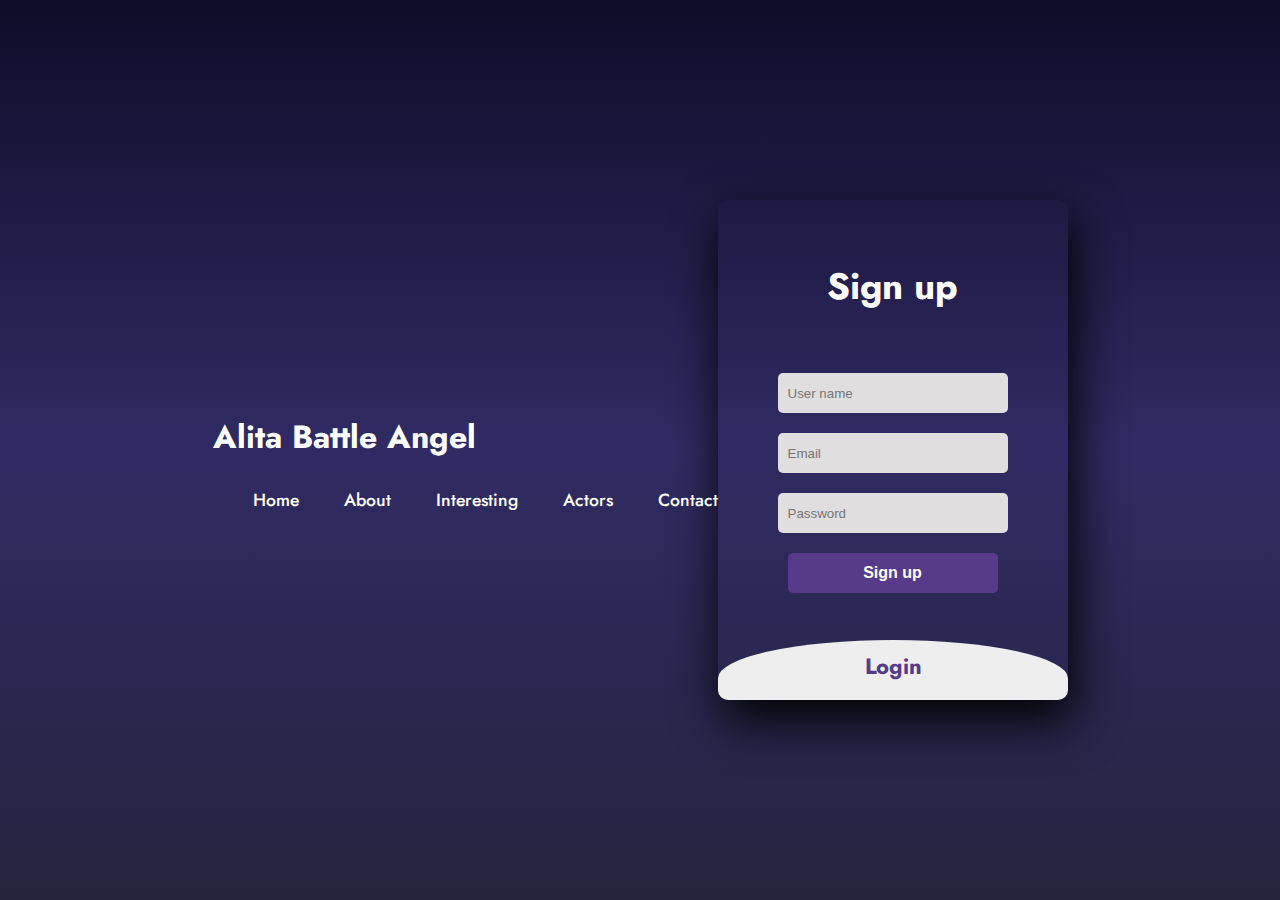
<file: login.html>
<!DOCTYPE html>
<html>
<head>
	<title>Login</title>
	<link rel="stylesheet" type="text/css" href="login.css">
<link href="https://fonts.googleapis.com/css2?family=Jost:wght@500&display=swap" rel="stylesheet">
</head>
<body>
    <header>
		<h2 class="logo">Alita Battle Angel</h2> 
		<nav class="navigation">
			<a href="http://127.0.0.1:5500/index.html">Home</a>
			<a href="http://127.0.0.1:5500/main.html">About</a>
			<a href="http://127.0.0.1:5500/index3.html">Interesting</a>
			<a href="http://127.0.0.1:5500/actors.html?">Actors</a>
			<a href="http://127.0.0.1:5500/actors.html?#contact">Contact</a>
		</nav>	
	</header>  	
    <div class="main"> 
		<input type="checkbox" id="chk" aria-hidden="true">
			<div class="signup">
				<form>
					<label for="chk" aria-hidden="true">Sign up</label>
					<input type="text" name="txt" placeholder="User name" required="">
					<input type="email" name="email" placeholder="Email" required="">
					<input type="password" name="pswd" placeholder="Password" required="">
					<button>Sign up</button>
				</form>
			</div>

			<div class="login">
				<form>
					<label for="chk" aria-hidden="true">Login</label>
					<input type="email" name="email" placeholder="Email" required="">
					<input type="password" name="pswd" placeholder="Password" required="">
					<button>Login</button>
				</form>
			</div>
	</div>
</body>
</html>
</file>
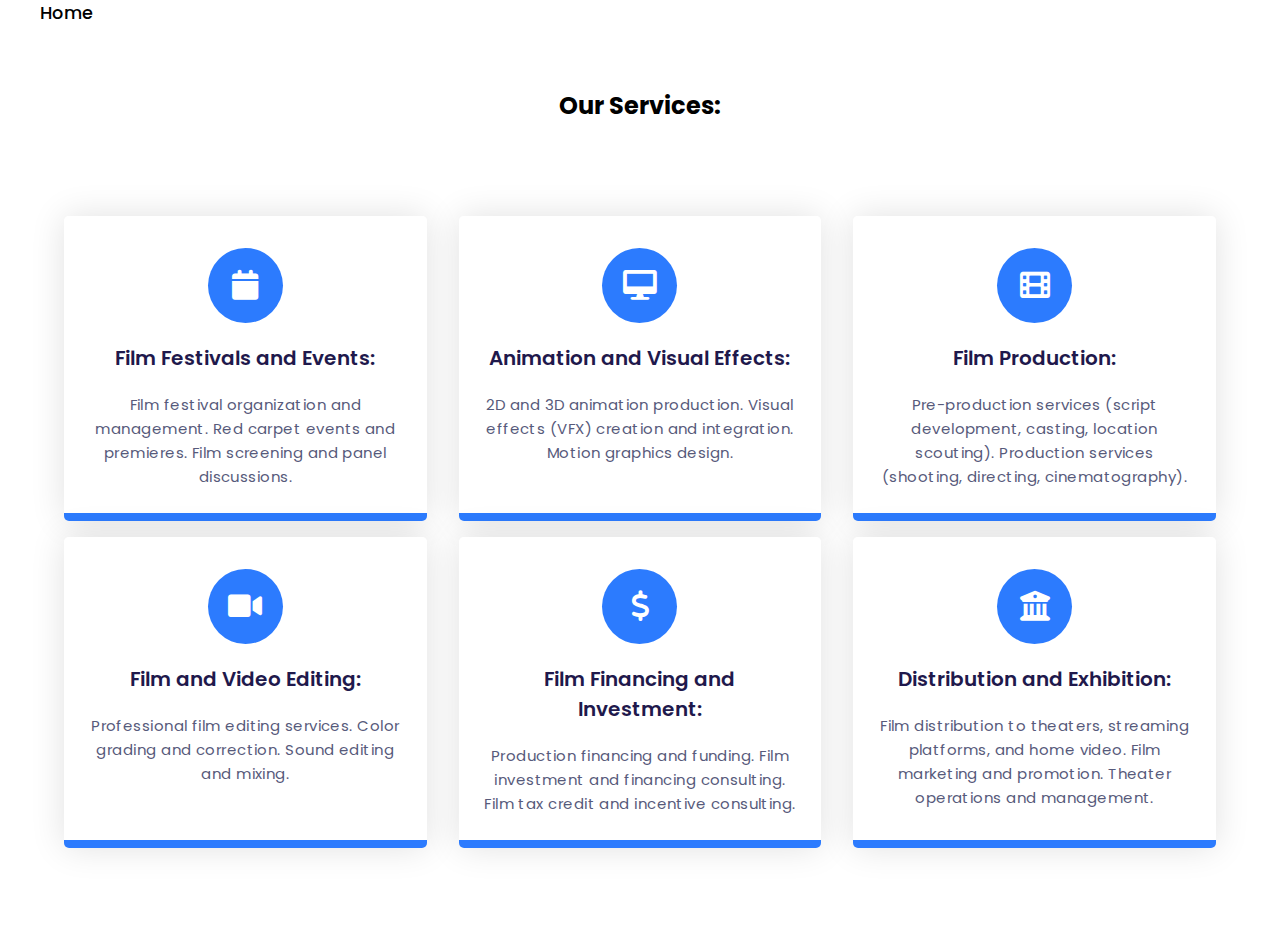
<file: service.html>
<!DOCTYPE html>
<html lang="en">
  <head>
    <meta name="viewport" content="width=device-width, initial-scale=1.0" />
    <title>Services</title>
    <!-- Font Awesome CDN-->
    <link
      rel="stylesheet"
      href="https://cdnjs.cloudflare.com/ajax/libs/font-awesome/6.0.0-beta3/css/all.min.css"
    />
    <!-- Google Font -->
    <link
      href="https://fonts.googleapis.com/css2?family=Poppins:wght@400;500;600&display=swap"
      rel="stylesheet"
    />
    <!-- Stylesheet -->
    <link rel="stylesheet" href="service.css" />
  </head>
  <body>
    <header>
        <nav class="navigation">
            <a href="http://127.0.0.1:5500/index.html">Home</a>
        </nav>
    </header>
    <section>
      <div class="row">
        <h2 class="section-heading">Our Services:</h2>
      </div>
      <div class="row">
        <div class="column">
          <div class="card">
            <div class="icon-wrapper">
              <i class="fa fa-calendar"></i>
            </div>
            <h3>Film Festivals and Events:</h3>
            <p>
                Film festival organization and management.
                Red carpet events and premieres.
                Film screening and panel discussions.
            </p>
          </div>
        </div>
        <div class="column">
          <div class="card">
            <div class="icon-wrapper">
              <i class="fa fa-desktop"></i>
            </div>
            <h3>Animation and Visual Effects:</h3>
            <p>
                2D and 3D animation production.
                Visual effects (VFX) creation and integration.
                Motion graphics design.
            </p>
          </div>
        </div>
        <div class="column">
          <div class="card">
            <div class="icon-wrapper">
              <i class="fa fa-film"></i>
            </div>
            <h3>Film Production:</h3>
            <p>
                Pre-production services (script development, casting, location scouting).
                Production services (shooting, directing, cinematography).
            </p>
          </div>
        </div>
        <div class="column">
          <div class="card">
            <div class="icon-wrapper">
              <i class="fa fa-video-camera"></i>
            </div>
            <h3>Film and Video Editing:</h3>
            <p>
                Professional film editing services.
                Color grading and correction.
                Sound editing and mixing.
            </p>
          </div>
        </div>
        <div class="column">
          <div class="card">
            <div class="icon-wrapper">
              <i class="fa fa-usd"></i>
            </div>
            <h3>Film Financing and Investment:</h3>
            <p>
                Production financing and funding.
                Film investment and financing consulting.
                Film tax credit and incentive consulting.
            </p>
          </div>
        </div>
        <div class="column">
          <div class="card">
            <div class="icon-wrapper">
                <i class="fa fa-university"></i>
            </div>
            <h3>Distribution and Exhibition:</h3>
            <p>
                Film distribution to theaters, streaming platforms, and home video.
                Film marketing and promotion.
                Theater operations and management.
            </p>
          </div>
        </div>
      </div>
    </section>
  </body>
</html>
</file>
<file: login.css>
body{
	margin: 0;
	padding: 0;
	display: flex;
	justify-content: center;
	align-items: center;
	min-height: 100vh;
	font-family: 'Jost', sans-serif;
	background: linear-gradient(to bottom, #0f0c29, #302b63, #24243e);
}
.logo{
    font-size: 2em;
    color: #fff;
    user-select: none;
  }
  .navigation a{
    position: relative;
    font-size: 1.1em;
    color: #fff;
    text-decoration: none;
    font-weight: 500;
    margin-left: 40px;
    
  }
  .navigation a::after {
    z-index: 9999;
    content: '';
    position: absolute;
    background: #fff;
    height: 3px;
    bottom: -6px;
    width: 100%;
    left: 0;
    border-radius: 5px;
    transform-origin: right;
    transform: scaleX(0);
    transition: transform .5s;
  }
  .navigation a:hover::after {
    transform-origin: left;
    transform: scaleX(1);
  }
.main{
	width: 350px;
	height: 500px;
	background: red;
	overflow: hidden;
	background: url("https://doc-08-2c-docs.googleusercontent.com/docs/securesc/68c90smiglihng9534mvqmq1946dmis5/fo0picsp1nhiucmc0l25s29respgpr4j/1631524275000/03522360960922298374/03522360960922298374/1Sx0jhdpEpnNIydS4rnN4kHSJtU1EyWka?e=view&authuser=0&nonce=gcrocepgbb17m&user=03522360960922298374&hash=tfhgbs86ka6divo3llbvp93mg4csvb38") no-repeat center/ cover;
	border-radius: 10px;
	box-shadow: 5px 20px 50px #000;
}
#chk{
	display: none;
}
.signup{
	position: relative;
	width:100%;
	height: 100%;
}
label{
	color: #fff;
	font-size: 2.3em;
	justify-content: center;
	display: flex;
	margin: 60px;
	font-weight: bold;
	cursor: pointer;
	transition: .5s ease-in-out;
}
input{
	width: 60%;
	height: 20px;
	background: #e0dede;
	justify-content: center;
	display: flex;
	margin: 20px auto;
	padding: 10px;
	border: none;
	outline: none;
	border-radius: 5px;
}
button{
	width: 60%;
	height: 40px;
	margin: 10px auto;
	justify-content: center;
	display: block;
	color: #fff;
	background: #573b8a;
	font-size: 1em;
	font-weight: bold;
	margin-top: 20px;
	outline: none;
	border: none;
	border-radius: 5px;
	transition: .2s ease-in;
	cursor: pointer;
}
button:hover{
	background: #6d44b8;
}
.login{
	height: 460px;
	background: #eee;
	border-radius: 60% / 10%;
	transform: translateY(-180px);
	transition: .8s ease-in-out;
}
.login label{
	color: #573b8a;
	transform: scale(.6);
}

#chk:checked ~ .login{
	transform: translateY(-500px);
}
#chk:checked ~ .login label{
	transform: scale(1);	
}
#chk:checked ~ .signup label{
	transform: scale(.6);
}
</file>
<file: service.css>
* {
    padding: 0;
    margin: 0;
    box-sizing: border-box;
    font-family: "Poppins", sans-serif;
  }
  section {
    height: 100vh;
    width: 100%;
    display: grid;
    place-items: center;
  }
  .row {
    display: flex;
    flex-wrap: wrap;
  }
  .column {
    width: 100%;
    padding: 0 1em 1em 1em;
    text-align: center;
  }
  .card {
    width: 100%;
    height: 100%;
    padding: 2em 1.5em;
    background: linear-gradient(#ffffff 50%, #2c7bfe 50%);
    background-size: 100% 200%;
    background-position: 0 2.5%;
    border-radius: 5px;
    box-shadow: 0 0 35px rgba(0, 0, 0, 0.12);
    cursor: pointer;
    transition: 0.5s;
  }
  h3 {
    font-size: 20px;
    font-weight: 600;
    color: #1f194c;
    margin: 1em 0;
  }
  p {
    color: #575a7b;
    font-size: 15px;
    line-height: 1.6;
    letter-spacing: 0.03em;
  }
  .icon-wrapper {
    background-color: #2c7bfe;
    position: relative;
    margin: auto;
    font-size: 30px;
    height: 2.5em;
    width: 2.5em;
    color: #ffffff;
    border-radius: 50%;
    display: grid;
    place-items: center;
    transition: 0.5s;
  }
  .card:hover {
    background-position: 0 100%;
  }
  .card:hover .icon-wrapper {
    background-color: #ffffff;
    color: #2c7bfe;
  }
  .card:hover h3 {
    color: #ffffff;
  }
  .card:hover p {
    color: #f0f0f0;
  }
  @media screen and (min-width: 768px) {
    section {
      padding: 0 2em;
    }
    .column {
      flex: 0 50%;
      max-width: 50%;
    }
  }
  @media screen and (min-width: 992px) {
    section {
      padding: 1em 3em;
    }
    .column {
      flex: 0 0 33.33%;
      max-width: 33.33%;
    }
  }
  .navigation a{
    position: relative;
    font-size: 1.1em;
    color: black;
    text-decoration: none;
    font-weight: 500;
    margin-left: 40px;
  }
  .navigation a::after {
    content: '';
    position: absolute;
    background: black;
    height: 3px;
    bottom: -6px;
    width: 100%;
    left: 0;
    border-radius: 5px;
    transform-origin: right;
    transform: scaleX(0);
    transition: transform .5s;
  }
  .navigation a:hover::after {
    transform-origin: left;
    transform: scaleX(1);
  }
</file>
